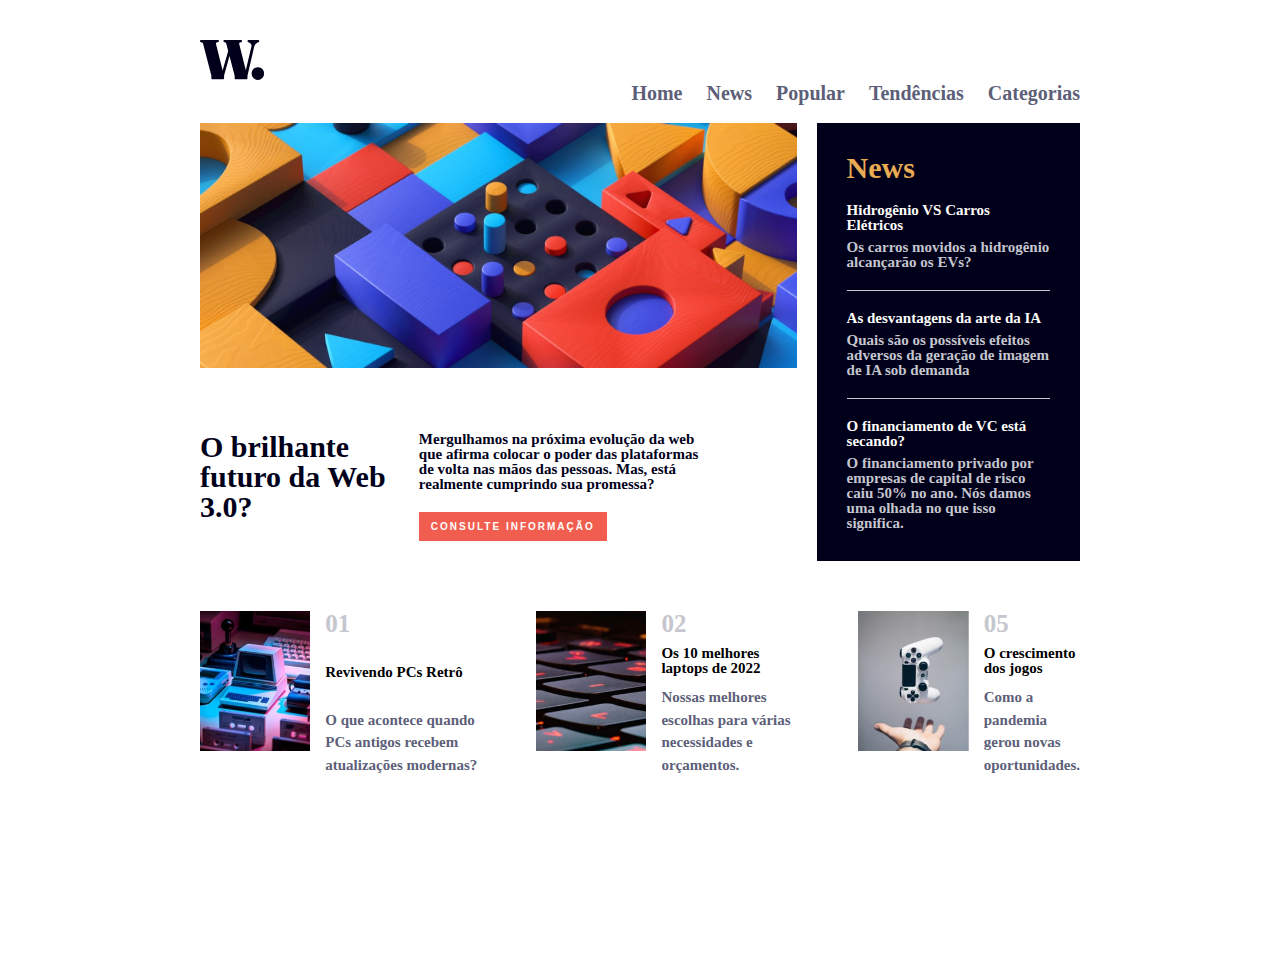
<file: index.html>
<!DOCTYPE html>
<html lang="pt-br">
    <head>
        <meta charset="UTF-8">
        <meta http-equiv="X-UA-Compatible" content="IE=edge">
        <meta name="viewport" content="width=device-width, initial-scale=1.0">
        <link rel="icon" type="image/png" sizes="32x32" href="../Pagina-de-noticias/assets/img/favicon-32x32.png">
        <link rel="stylesheet" href="./assets/css/style.css">
        <link rel="stylesheet" href="./assets/css/reset.css">
        <title>Página de notícias</title>
    </head>

    <body>
        <div class="container__all">
            <header>
                <nav>
                    <div class="logo">
                        <img src="./assets/img/logo.svg" alt="Letra W">
                    </div>

                    <div class="link">                     
                        
                        <a href="#">Home</a>
                        <a href="#">News</a>
                        <a href="#">Popular</a>
                        <a href="#">Tendências</a>
                        <a href="#">Categorias</a>                       
                    </div>

                    <img class="icon__menu menu__open" src="./assets/img/icon-menu.svg" alt="Icone menu">
                    <img class="icon__menu menu__close" src="./assets/img/icon-menu-close.svg" alt="Icone menu fechando">
                    <div class="backdrop"></div>

                </nav>
            </header>

            <section class="hero">
                <div class="first__section">

                    <div class="hero__img">

                        <img class="imagem__principal" src="./assets/img/image-web-3-desktop.jpg" alt="Desktop image">
                        <img class="imagem__principal__mobile" src="./assets/img/image-web-3-mobile.jpg" alt="Mobile image">

                    </div>

                    <div class="intro">

                        <h1>O brilhante futuro da Web 3.0?</h1>

                        <div class="description">

                            <p>Mergulhamos na próxima evolução da web<br> que afirma colocar o poder das plataformas<br> de volta nas mãos das pessoas. Mas, está <br>realmente cumprindo sua promessa?
                            </p>
                            <button>Consulte informação</button>

                        </div>
                        
                    </div>

                    <aside class="news">

                        <h2>News</h2>

                        <div class="card">                            
                            
                            <h3>Hidrogênio VS Carros Elétricos</h3>
                            <p>
                                Os carros movidos a hidrogênio alcançarão os EVs?
                            </p>

                        </div>

                        <div class="card">                            

                            <h3>As desvantagens da arte da IA</h3>
                            <p>
                                Quais são os possíveis efeitos adversos da geração de imagem de IA sob demanda
                            </p>

                        </div>

                        <div class="card">
                            <h3>O financiamento de VC está secando?</h3>
                            <p>
                                O financiamento privado por empresas de capital de risco caiu 50% no ano. Nós damos uma olhada no que isso significa.
                            </p>
                            
                        </div>

                    </aside>

                </div>

                <div class="second__section">
                    <section class="popular">
                        <img src="./assets/img/image-retro-pcs.jpg" alt="Computador retrô">
                        <div class="content">                             
                            <h3>01</h3>
                            <h4>Revivendo PCs Retrô</h4>
                            <p> O que acontece quando PCs antigos recebem atualizações modernas?</p>
                       </div> 
                    </section>       
                        
                    <section class="popular">
                        <img src="./assets/img/image-top-laptops.jpg" alt="Teclado de um computador">
                        <div class="content">                            
                            <h3>02</h3>
                            <h4>Os 10 melhores laptops de 2022</h4>
                            <p>Nossas melhores escolhas para várias necessidades e orçamentos.</p>
                        </div>
                    </section>   

                    <section class="popular">
                        <img src="./assets/img/image-gaming-growth.jpg" alt="Controle de um video game">
                        <div class="content">                            
                            <h3>05</h3>
                            <h4>O crescimento dos jogos</h4>
                            <p>Como a pandemia gerou novas oportunidades.</p>
                        </div>
                    </section>
                    
                    
                </div>

            </section>
       </div>

    </body>

</html>
</file>
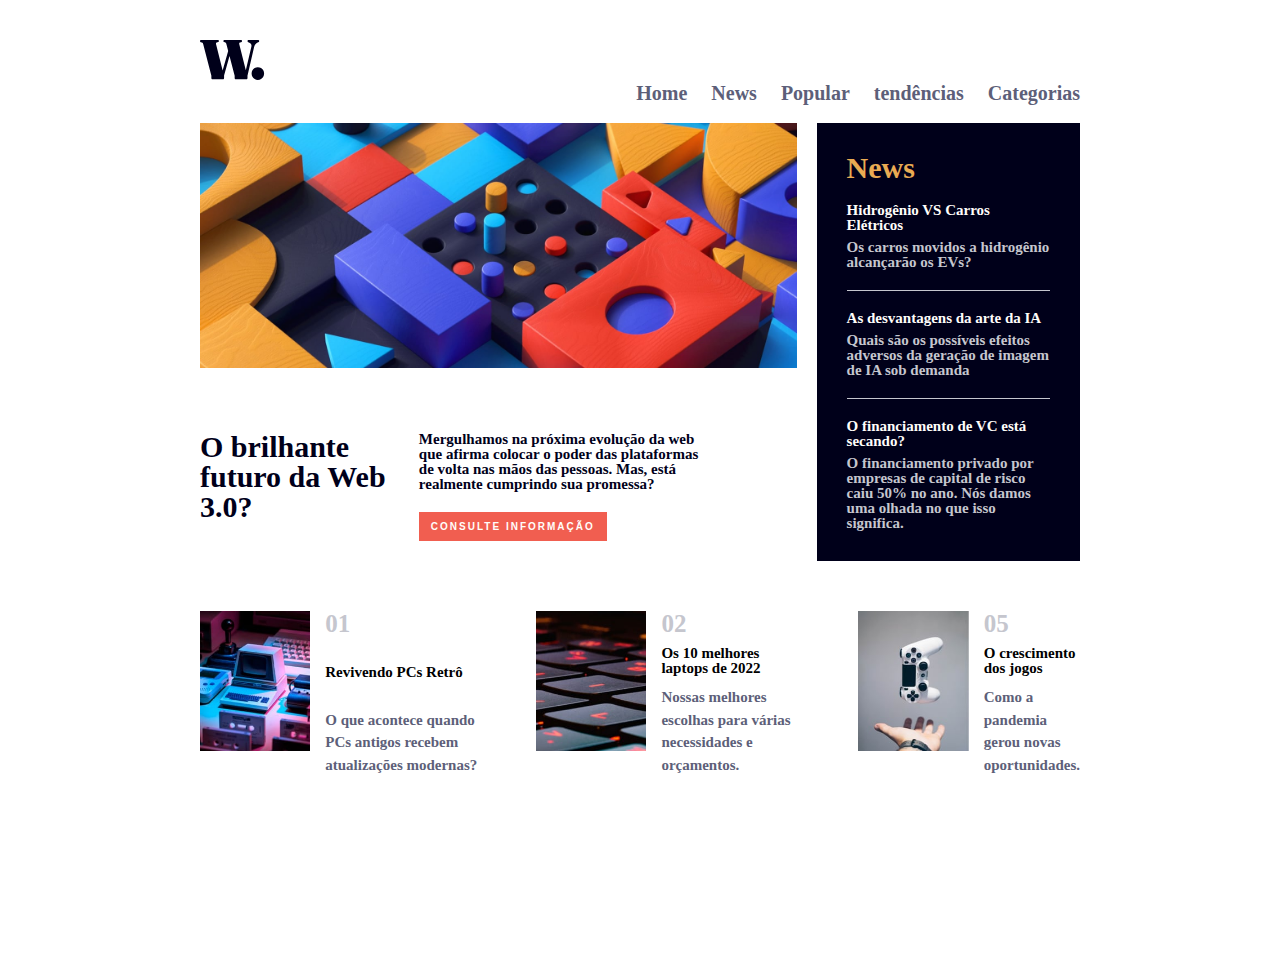
<file: assets/index.html>
<!DOCTYPE html>
<html lang="pt-br">
    <head>
        <meta charset="UTF-8">
        <meta http-equiv="X-UA-Compatible" content="IE=edge">
        <meta name="viewport" content="width=device-width, initial-scale=1.0">
        <link rel="icon" type="image/png" sizes="32x32" href="../assets/img/favicon-32x32.png">
        <link rel="stylesheet" href="../assets/css/style.css">
        <link rel="stylesheet" href="../assets/css/reset.css">
        <title>Página de notícias</title>
    </head>

    <body>
        <div class="container__all">
            <header>
                <nav>
                    <div class="logo">
                        <img src="..//assets/img/logo.svg" alt="Letra W">
                    </div>

                    <div class="link">                     
                        
                        <a href="#">Home</a></li>
                        <a href="#">News</a></li>
                        <a href="#">Popular</a></li>
                        <a href="#">tendências</a></li>
                        <a href="#">Categorias</a></li>                       
                    </div>

                    <img class="icon__menu menu__open" src="../assets/img/icon-menu.svg" alt="Icone menu">
                    <img class="icon__menu menu__close" src="../assets/img/icon-menu-close.svg" alt="Icone menu fechando">
                    <div class="backdrop"></div>

                </nav>
            </header>

            <section class="hero">
                <div class="first__section">

                    <div class="hero__img">

                        <img class="imagem__principal" src="../assets/img/image-web-3-desktop.jpg" alt="Desktop image">
                        <img class="imagem__principal__mobile" src="../assets/img/image-web-3-mobile.jpg" alt="Mobile image">

                    </div>

                    <div class="intro">

                        <h1>O brilhante futuro da Web 3.0?</h1>

                        <div class="description">

                            <p>Mergulhamos na próxima evolução da web<br> que afirma colocar o poder das plataformas<br> de volta nas mãos das pessoas. Mas, está <br>realmente cumprindo sua promessa?
                            </p>
                            <button>Consulte informação</button>

                        </div>
                        
                    </div>

                    <aside class="news">

                        <h2>News</h2>

                        <div class="card">                            
                            
                            <h3>Hidrogênio VS Carros Elétricos</h3>
                            <p>
                                Os carros movidos a hidrogênio alcançarão os EVs?
                            </p>

                        </div>

                        <div class="card">                            

                            <h3>As desvantagens da arte da IA</h3>
                            <p>
                                Quais são os possíveis efeitos adversos da geração de imagem de IA sob demanda
                            </p>

                        </div>

                        <div class="card">
                            <h3>O financiamento de VC está secando?</h3>
                            <p>
                                O financiamento privado por empresas de capital de risco caiu 50% no ano. Nós damos uma olhada no que isso significa.
                            </p>
                            
                        </div>

                    </aside>

                </div>

                <div class="second__section">
                    <section class="popular">
                        <img src="../assets/img/image-retro-pcs.jpg" alt="Computador retrô">
                        <div class="content">                             
                            <h3>01</h3>
                            <h4>Revivendo PCs Retrô</h4>
                            <p> O que acontece quando PCs antigos recebem atualizações modernas?</p>
                       </div> 
                    </section>       
                        
                    <section class="popular">
                        <img src="../assets/img/image-top-laptops.jpg" alt="Teclado de um computador">
                        <div class="content">                            
                            <h3>02</h3>
                            <h4>Os 10 melhores laptops de 2022</h4>
                            <p>Nossas melhores escolhas para várias necessidades e orçamentos.</p>
                        </div>
                    </section>   

                    <section class="popular">
                        <img src="../assets/img/image-gaming-growth.jpg" alt="Controle de um video game">
                        <div class="content">                            
                            <h3>05</h3>
                            <h4>O crescimento dos jogos</h4>
                            <p>Como a pandemia gerou novas oportunidades.</p>
                        </div>
                    </section>
                    
                    
                </div>

            </section>
       </div>

    </body>

</html>
</file>
<file: assets/css/style.css>
@import url('https://fonts.googleapis.com/css2?family=Inter&display=swap');

body {    
    font-family: 'Inter', sans-serif;
}

a {
	font-size: 50px;
}

.container__all {
	max-width: 1440px;
    margin: auto;
	min-height: 100vh;
	font-weight: bold;
    padding: 40px 200px;       
}

.container__all .link {
	text-align: right;
	padding-bottom: 20px;
}

nav {
	text-decoration: none;
	align-items: center;
	justify-content: space-between;
	margin-bottom: 20px;
}

nav a {
	text-decoration: none;
	font-size: 20px;
	margin-right: 20px;
	color: hsl(236, 13%, 42%);
}

nav a:hover {
	color: hsl(35, 77%, 62%);	
}

nav a:last-child{
    margin-right: 0px;
}

/* CSS conteudo principal*/

.icon__menu {
	display: none;
	cursor: pointer;
}

.backdrop {
	display: none;
}

.imagem__principal__mobile {
	display: none;
}
.hero {
	display: grid;
	gap: 50px;
}

.first__section {
	display: grid;
	gap: 20px;
	grid-template-areas: "hero__img hero__img hero__img news"
    "hero__img hero__img hero__img news"
    "intro intro intro news";
}

.hero__img {
	grid-area: hero__img;
}

.hero__img img {
	width: 100%;
}

.intro {
	grid-area: intro;
	display: flex;
}

.intro h1 {
	flex: 1;
	margin-right: 30px;
	font-weight: bold;
	font-size: 30px;
	color: hsl(240, 100%, 5%);
}

.intro .description {
	flex: 2;
	font-size: 15px;
	color: hsl(240, 100%, 5%);
}

.intro .description button {
	margin-top: 20px;
	color: hsl(36, 100%, 99%);
	background-color: hsl(5, 85%, 63%);
	border: none;
	padding: 9px 12px;
	text-transform: uppercase;
	font-size: 10px;
	letter-spacing: 2px;
	font-weight: bold;
	cursor: pointer;
}

.intro .description button:hover {
    background-color: hsl(240, 100%, 5%);
    color: hsl(36, 100%, 99%);
}

.news {
	grid-area: news;
	color: hsl(36, 100%, 99%);
    background-color: hsl(240, 100%, 5%);
    padding: 30px;
}

.news h2 {
	color: hsl(35, 77%, 62%);
	font-size: 30px;
	margin-bottom: 20px;
}

.news .card {
	margin-bottom: 20px;
	padding-bottom: 20px;
	border-bottom: 1px solid  hsl(233, 8%, 79%);
}

.news .card:last-child {
	padding-bottom: 0px;
	border: none;
	margin-bottom: 0px;
}

.news .card h3 {
	margin-bottom: 7px;
	color: hsl(36, 100%, 99%);
	font-size: 15px;
}

.news .card h3:hover {
	color: hsl(35, 77%, 62%);
	cursor: pointer;
}

.news .card p {
	font-size: 15px;
	color: hsl(233, 8%, 79%);
}

.second__section {
	display: flex;
	justify-content: space-between;
}

.popular {
	display: flex;
	margin-right: 50px;
}

.popular:last-child {
	margin: 0;
}

.popular img {
	height: 140px;
	margin-right: 15px;
}

.popular .content {
	display: flex;
	flex-direction: column;
	justify-content: space-between;
}

.popular .content h3 {
	display: inline-block;
	font-size: 25px;
	font-weight: bold;
	color: hsl(233, 8%, 79%);
}

.popular .content h4 {
	cursor: pointer;
	font-size: 15px;
	margin: 10px 0;
}

.popular .content h4:hover {
	color: hsl(5, 85%, 63%);
}

.popular .content p {
	font-size: 15px;
	color: hsl(236, 13%, 42%);
	line-height: 1.5;
}

/* CSS mobile*/

@media screen and (max-width: 425px){
    .container__all {
        padding: 30px 20px;
    }

	nav .link {
        position: fixed;
        background: #fff;
        display: flex;
        flex-direction: column;
        width: 200px;
        padding-top: 200px;
        padding-left: 30px;
       top: 0;
       right: -200px;
       height: 100vh;
       transition: all 650ms ease-in-out;
       z-index: 99;
    }

	.backdrop .active {
        display: block;
    }

	nav {
        position: sticky;
    }

	nav .links .active{
        right: 0;
    }

	.menu__open {
        display: inline-block;
        transition: all 650ms ease-in-out;
    }

	.menu__open .active {
        display: none;
    }

	.menu__close {
        display: none;
        transition: all 650ms ease-in-out;
    }

	.menu__close .active {
        display: inline-block;
        z-index: 100;
    }

	nav .links a {
        margin-bottom: 30px;
    }

	.first__section {
        grid-template-areas:
        "hero-img"
        "intro"
        "news";
    }

	.imagem__principal {
        display: none;
    }

	.imagem__principal__mobile {
        display: block;
    }

	.intro {
        flex-direction: column;
    }

	.intro h1 {
        font-size: 40px;
        margin-bottom: 15px;
    }

	.intro .description {
        line-height: 1.6;
    }

	.second__section {
        flex-direction: column;
    }

	.popular {
        margin-right: 0;
        margin-bottom: 30px;
    }

	.popular h4 {
        margin-bottom: 5px 0;
    }




}
</file>
